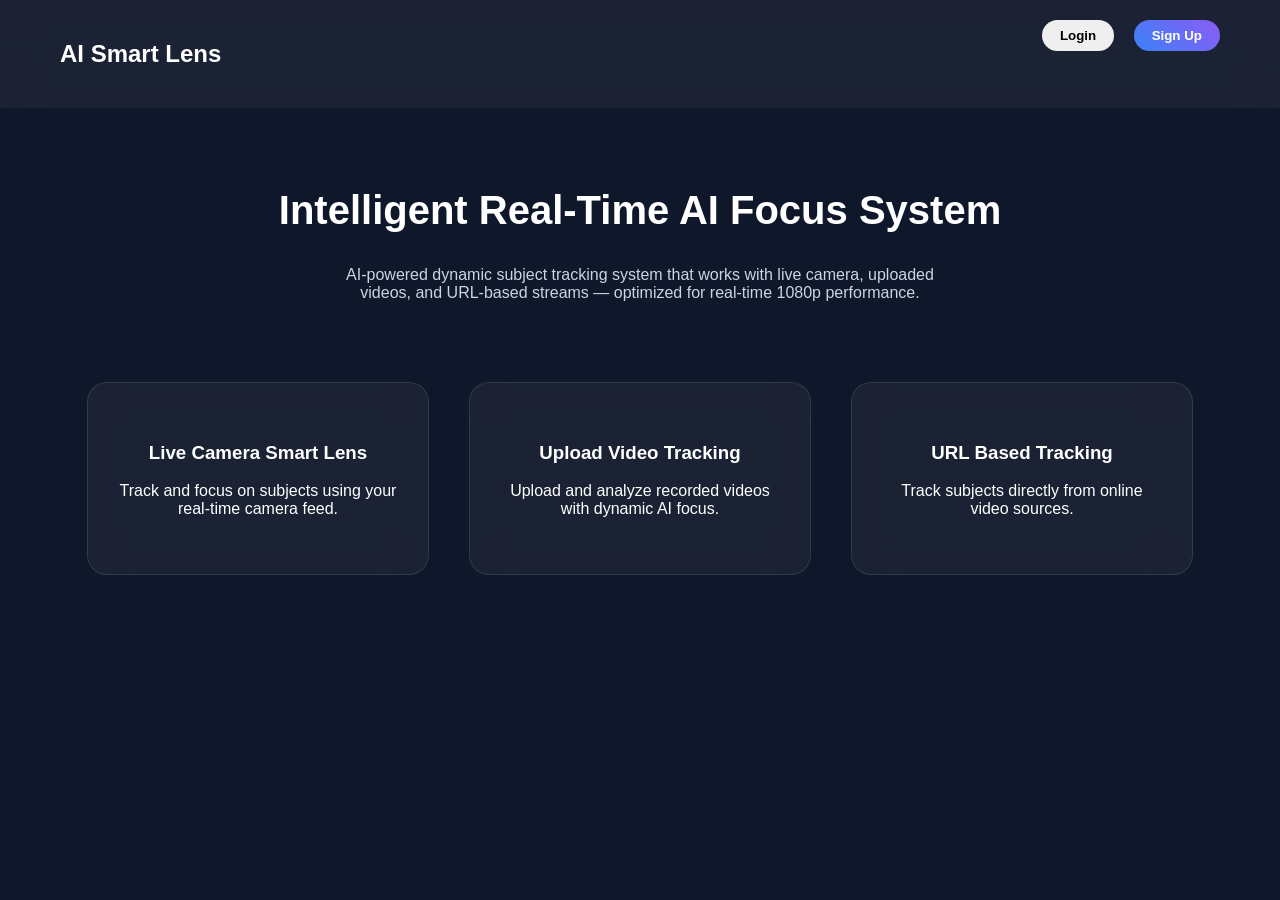
<file: index.html>
<!DOCTYPE html>
<html>
<head>
  <title>AI Smart Lens</title>
  <link rel="stylesheet" href="style.css">
</head>
<body>

<header class="navbar">
  <h2>AI Smart Lens</h2>
  <div class="auth">
    <button>Login</button>
    <button class="signup">Sign Up</button>
  </div>
</header>

<section class="hero">
  <h1>Intelligent Real-Time AI Focus System</h1>
  <p>
    AI-powered dynamic subject tracking system that works with live camera,
    uploaded videos, and URL-based streams — optimized for real-time 1080p performance.
  </p>
</section>

<section class="features">

  <div class="card" onclick="location.href='live.html'">
    <h3>Live Camera Smart Lens</h3>
    <p>Track and focus on subjects using your real-time camera feed.</p>
  </div>

  <div class="card" onclick="location.href='upload.html'">
    <h3>Upload Video Tracking</h3>
    <p>Upload and analyze recorded videos with dynamic AI focus.</p>
  </div>

  <div class="card" onclick="location.href='url.html'">
    <h3>URL Based Tracking</h3>
    <p>Track subjects directly from online video sources.</p>
  </div>

</section>

</body>
</html>
</file>
<file: style.css>
/* ===== GLOBAL ===== */
body {
  margin: 0;
  font-family: 'Segoe UI', sans-serif;
  background: #0f172a;
  color: white;
  overflow-x: hidden;
}

/* ===== 3D Animated Background ===== */
.bg-animation {
  position: fixed;
  width: 100%;
  height: 100%;
  background: radial-gradient(circle at 20% 30%, #3b82f6, transparent 40%),
              radial-gradient(circle at 80% 70%, #8b5cf6, transparent 40%);
  animation: moveBg 10s infinite alternate ease-in-out;
  z-index: -1;
  filter: blur(100px);
}

@keyframes moveBg {
  0% { transform: scale(1) translate(0, 0); }
  100% { transform: scale(1.2) translate(-30px, 30px); }
}

/* ===== NAVBAR ===== */
.navbar {
  display: flex;
  justify-content: space-between;
  padding: 20px 60px;
  backdrop-filter: blur(20px);
  background: rgba(255,255,255,0.05);
  position: sticky;
  top: 0;
}

.auth button {
  margin-left: 15px;
  padding: 8px 18px;
  border-radius: 20px;
  border: none;
  cursor: pointer;
  font-weight: bold;
}

.login {
  background: transparent;
  color: white;
  border: 1px solid rgba(255,255,255,0.3);
}

.signup {
  background: linear-gradient(45deg, #3b82f6, #8b5cf6);
  color: white;
}

/* ===== HERO ===== */
.hero {
  text-align: center;
  margin-top: 80px;
  padding: 0 20px;
}

.hero h1 {
  font-size: 40px;
}

.hero p {
  max-width: 600px;
  margin: 20px auto;
  color: #cbd5e1;
}

/* ===== FEATURES ===== */
.features {
  display: flex;
  justify-content: center;
  gap: 40px;
  margin-top: 80px;
  flex-wrap: wrap;
}

/* ===== GLASS CARDS ===== */
.card {
  width: 280px;
  padding: 40px 30px;
  border-radius: 20px;
  background: rgba(255,255,255,0.05);
  backdrop-filter: blur(20px);
  border: 1px solid rgba(255,255,255,0.1);
  transition: 0.4s ease;
  text-align: center;
}

.card:hover {
  transform: translateY(-10px) scale(1.05);
  box-shadow: 0 20px 40px rgba(0,0,0,0.4);
}
.tool-container {
  width: 100%;
  margin-top: 80px;
  display: flex;
  flex-direction: column;
  align-items: center;
  gap: 20px;
}

.video-wrapper {
  position: relative;
  width: 80vw;
  max-width: 1000px;
}

video {
  width: 100%;
  display: block;
  border-radius: 16px;
}

canvas {
  position: absolute;
  top: 0;
  left: 0;
  width: 100%;
  height: 100%;
  pointer-events: auto;
}
</file>
